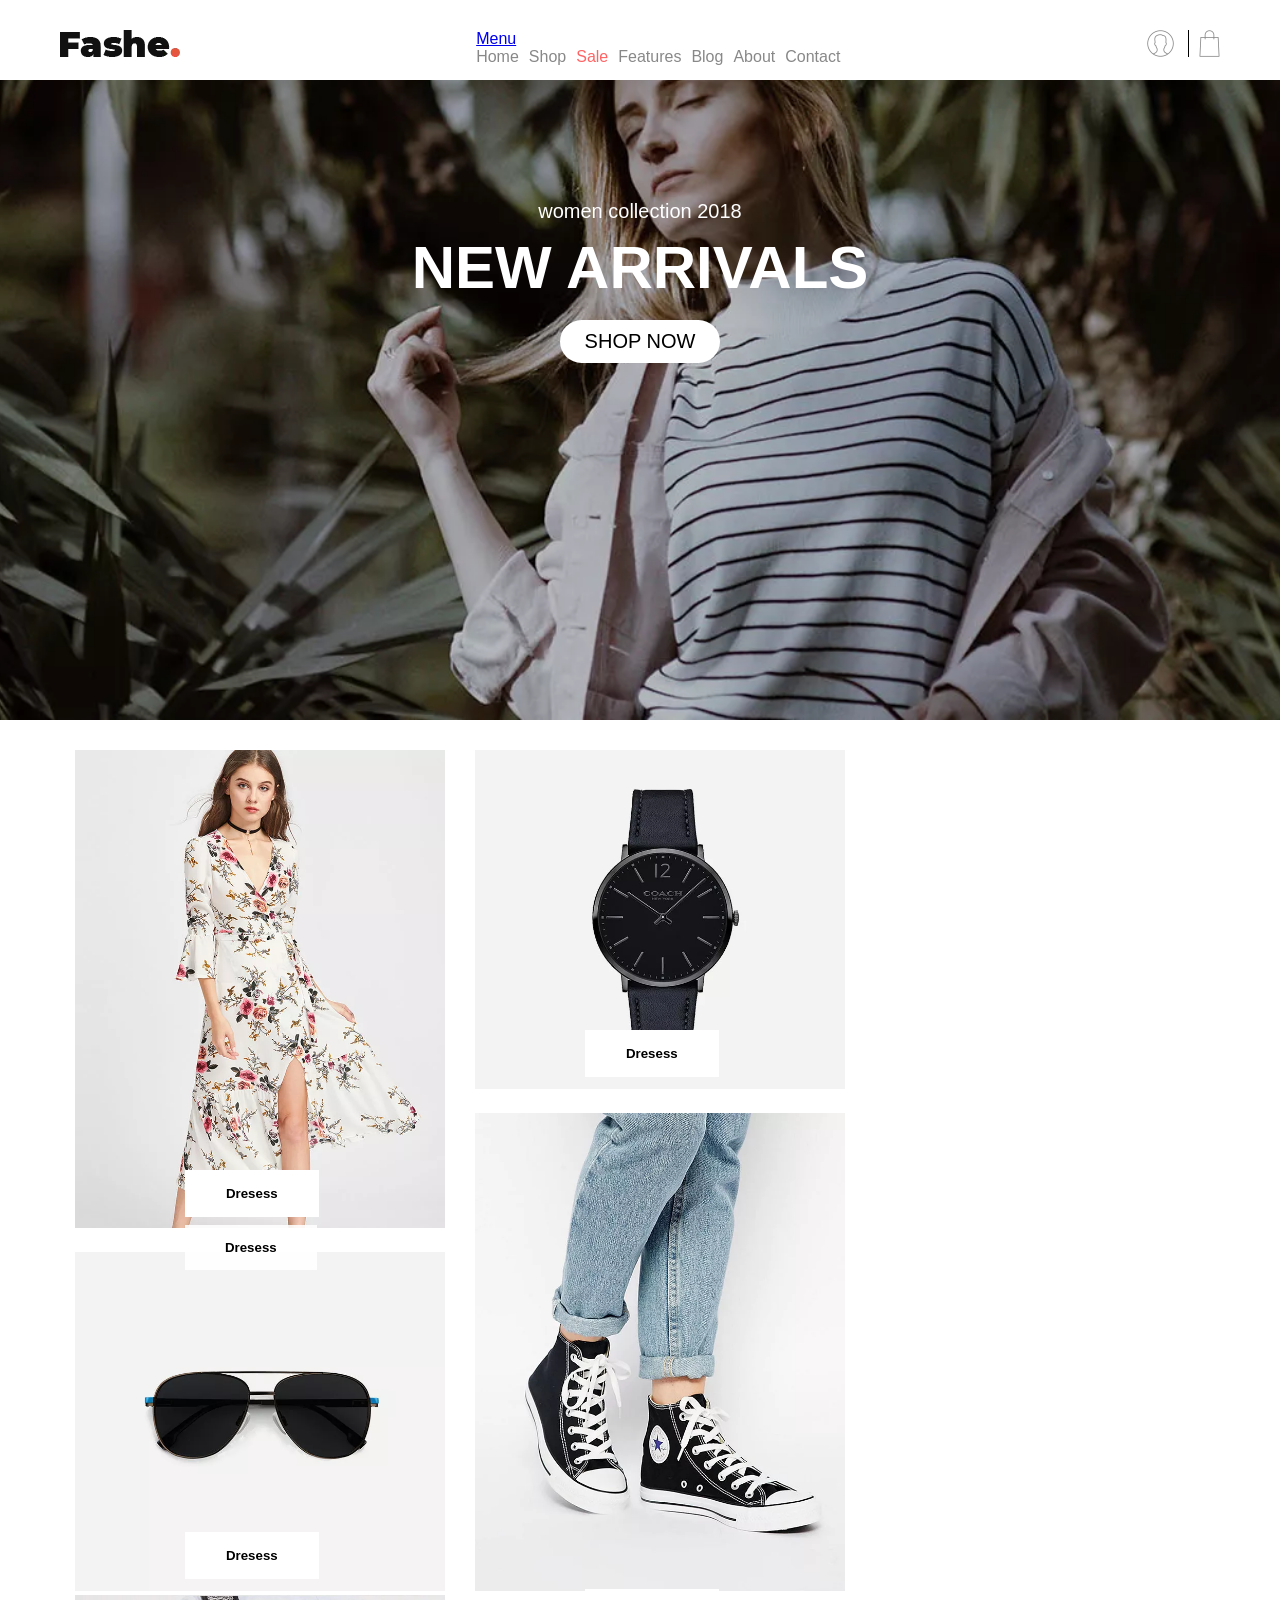
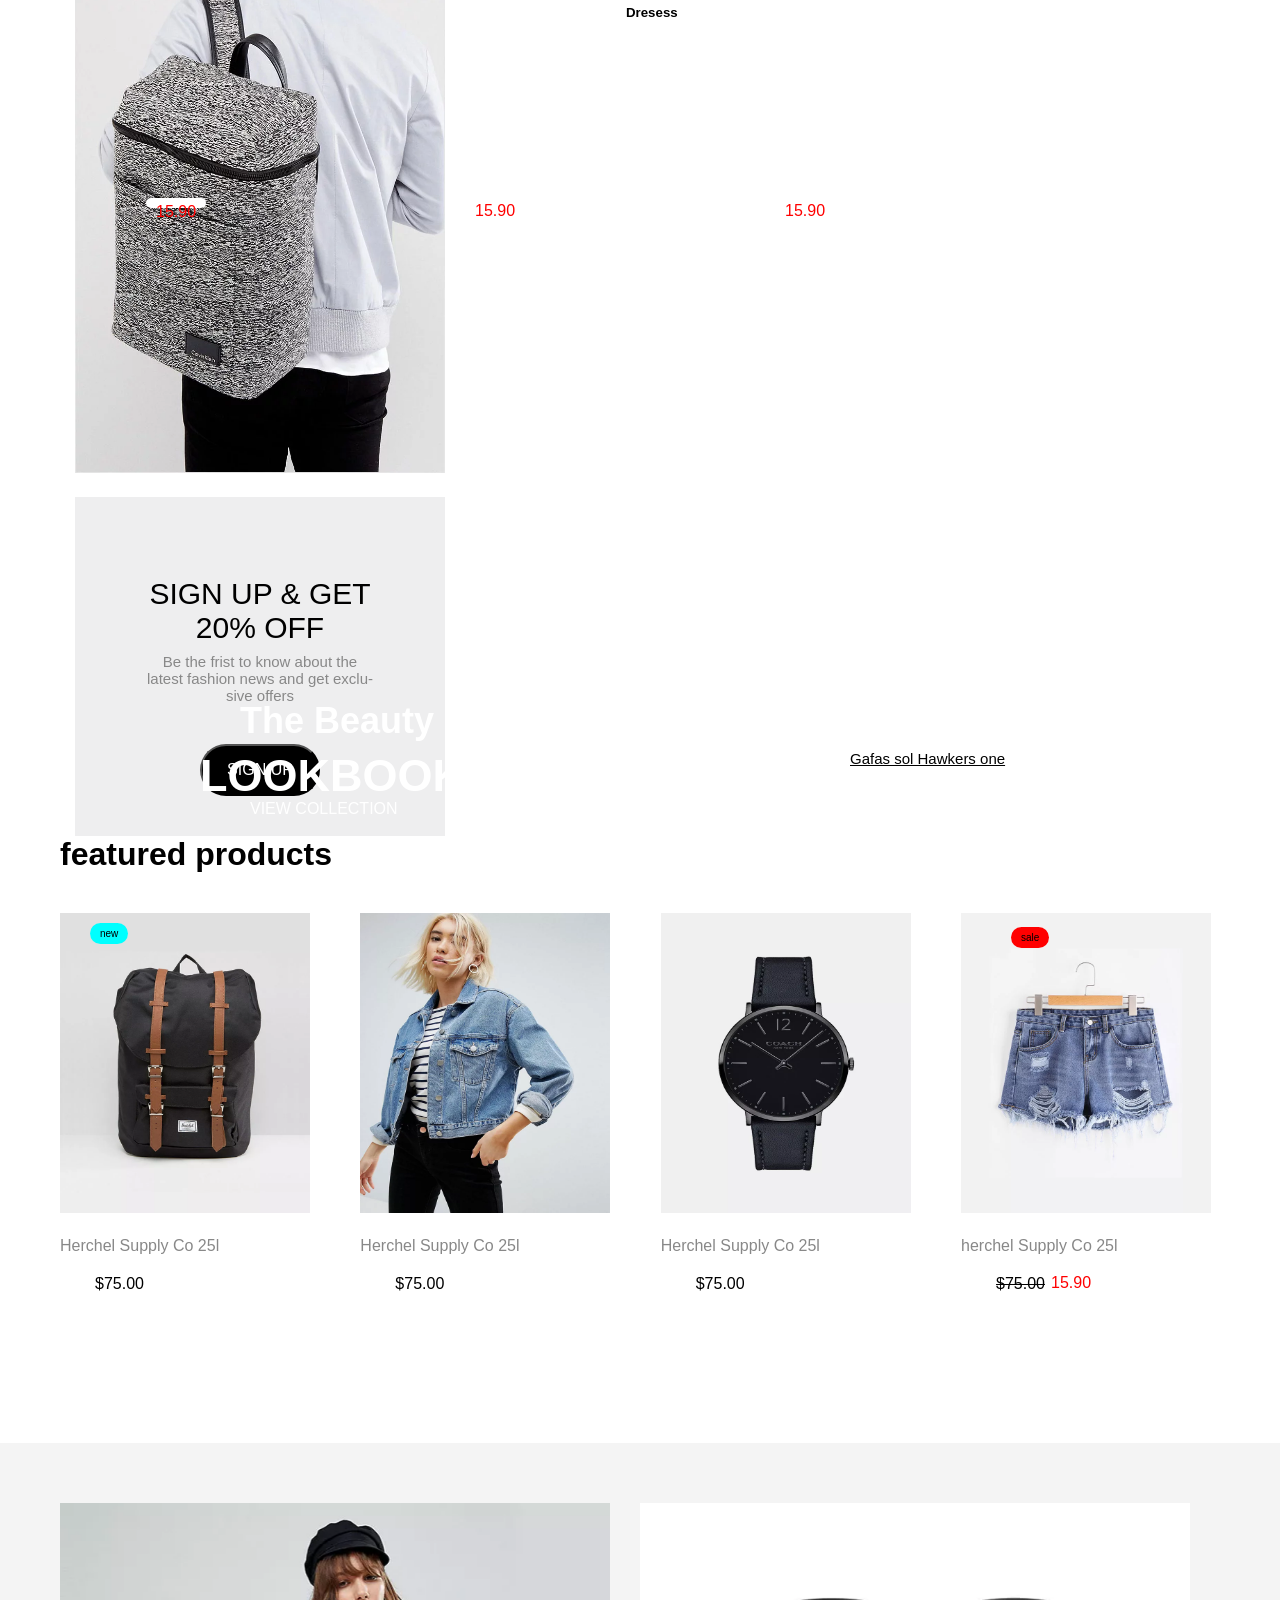
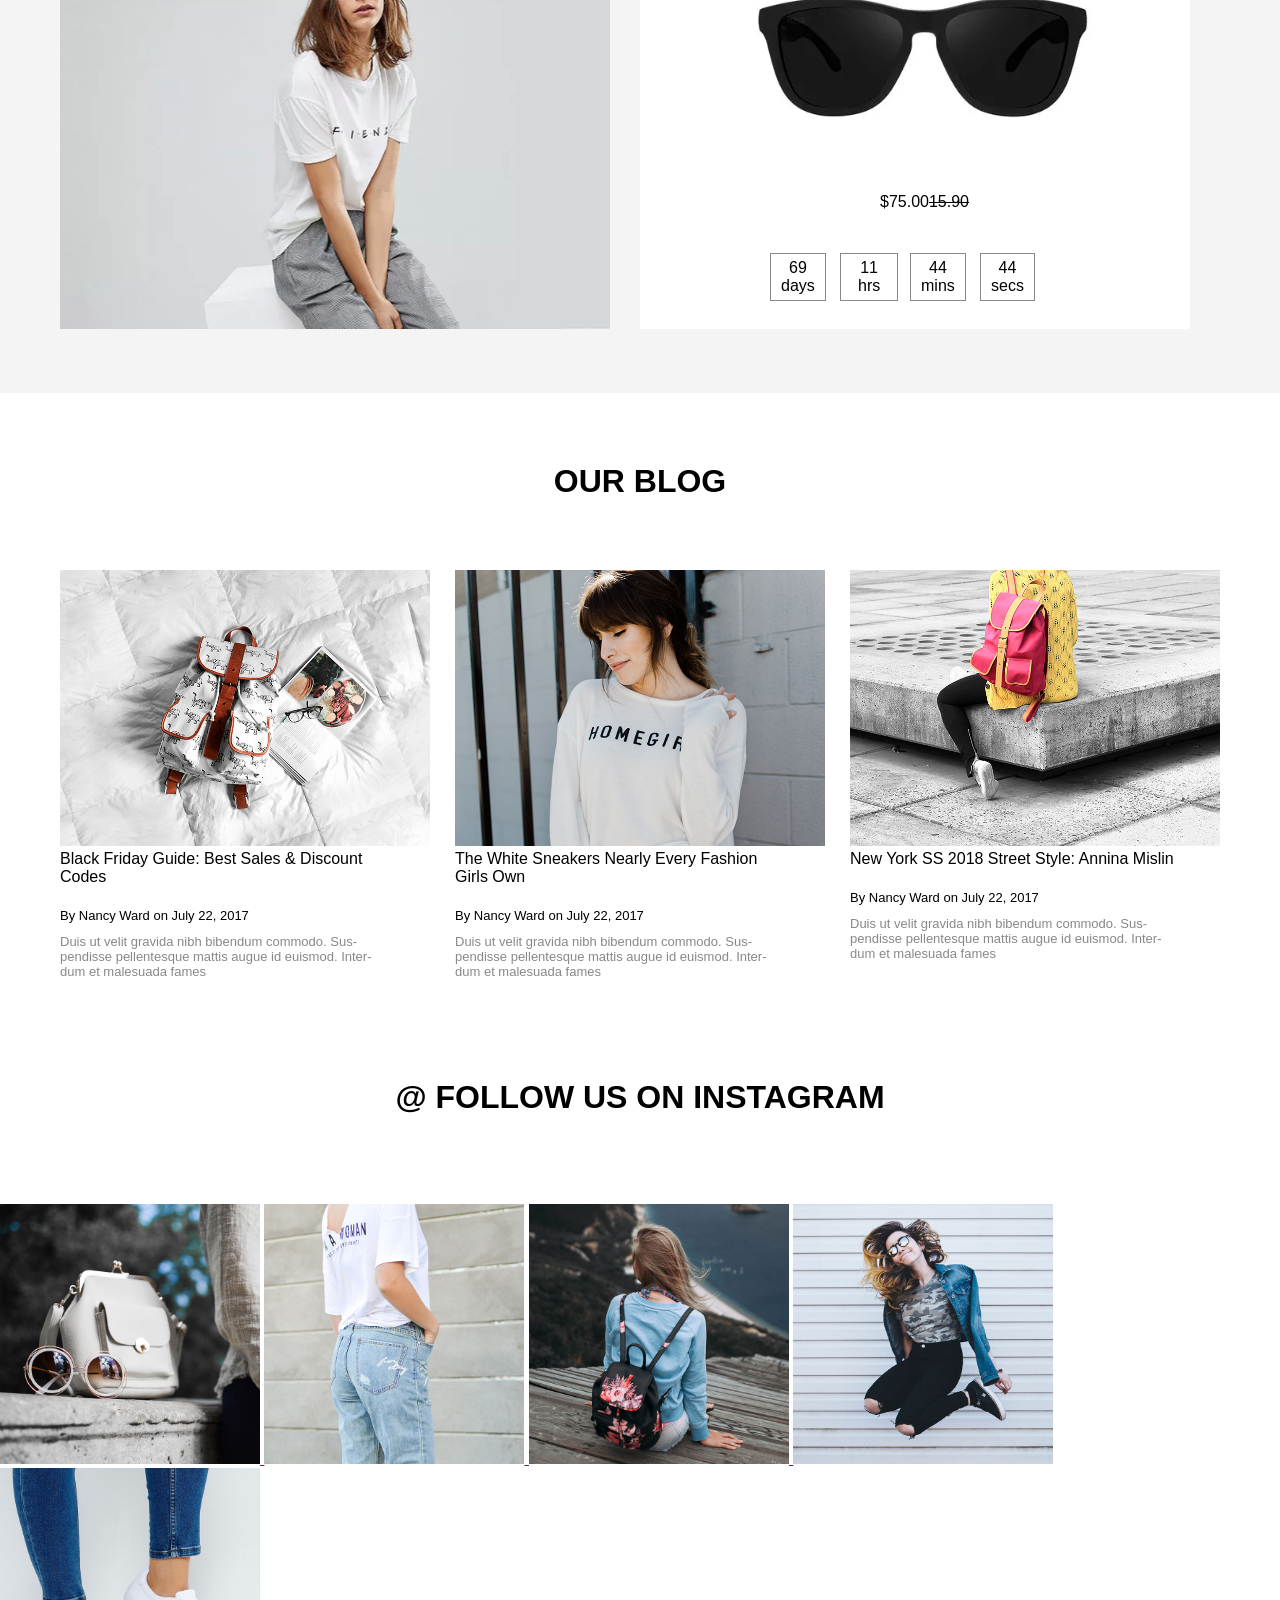
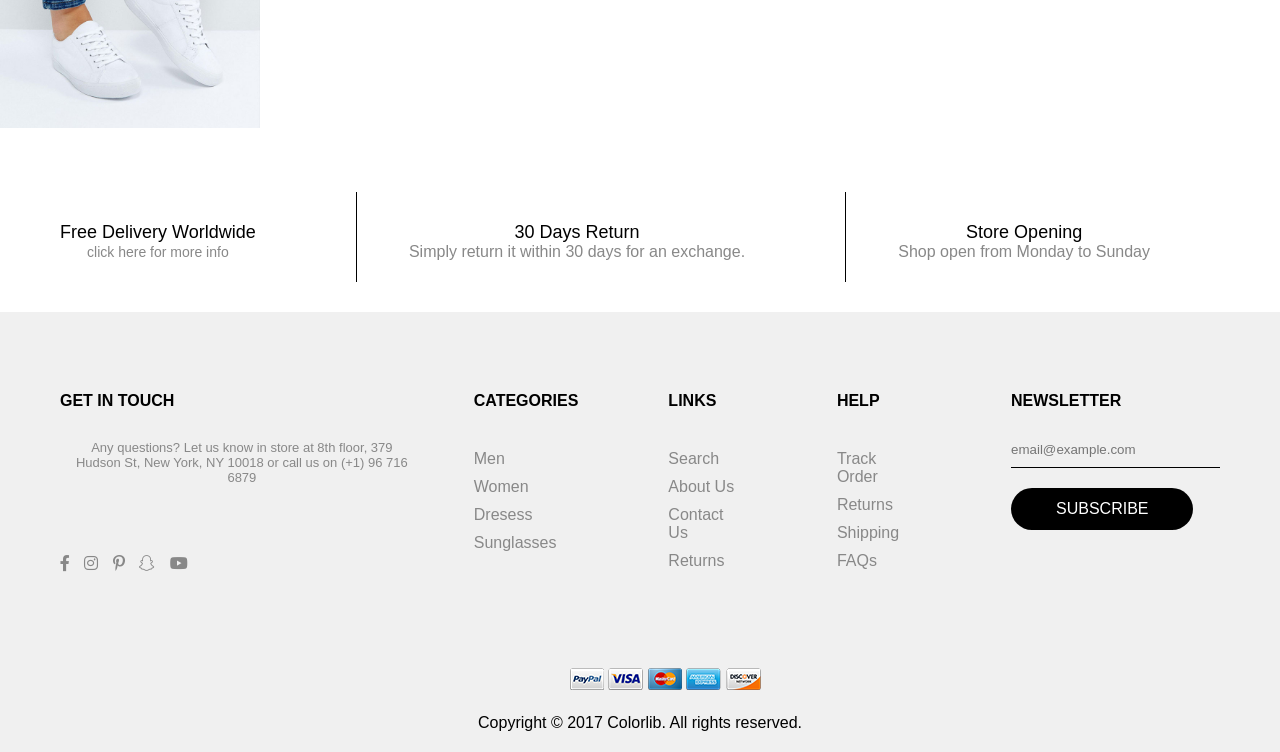
<file: index.html>
<!DOCTYPE html>
<html lang="en">
<head>
    <meta charset="UTF-8">
    <meta name="viewport" content="width=device-width, initial-scale=1.0">
    <link rel="stylesheet" href="css/style.css">
    <link rel="shortcut icon" href="./image/fashe.webp">
    <link rel="stylesheet" href="fontawesome-free-6.1.1-web/css/all.css">
    <title>Fashe</title>
</head>
<body onload="preload()"> 
    <div id="preloader"></div> 
    <div class="back"><a href=""><i class="fa fa-angle-up"></i></a></div>
    <div class="icon">
        <div class="container">
            <div class="element">
                <!-- <div class="med"> -->
                    <div class="lf">
                        <a href=""><i class="fab fa-facebook-f"></i></a>
                        <a href=""><i class="fab fa-instagram"></i></a>
                        <a href=""><i class="fab fa-pinterest-p"></i></a>
                        <a href=""><i class="fab fa-snapchat"></i></a>
                        <a href=""><i class="fab fa-youtube"></i></a>
                    </div>
                    <p>Free shipping for standard order over     $100</p>
                    <span>adeniyioluwanifemi728@gmail.com <button>U... </i></button></span>
                <!-- </div> -->
            </div>
        </div>
    </div>
    <div class="logo">
        <div class="container">
            <div class="element">
                <div class="lo">
                    <img src="./image/fashe.webp" alt="">
                </div>
                <input type="checkbox" id="toggle">
                    <div class="first">
                        <a class="topbar-brand" href="#">Menu</a>
                        <label class="topbar-toggle" for="toggle">
                            <span class="bar"></span>
                            <span class="bar"></span>
                            <span class="bar"></span>
                        </label>
                        <ul class="top">
                            <li><a href="index.html">home</a>
                            <ul class="drop">
                                <li><a href="">homepage v1</a></li>
                                <li><a href="">homepage v2</a></li>
                                <li><a href="">homepage v3</a></li>
                                <li><a href="">homepage v4</a></li>
                            </ul>
                            </li>
                            <li><a href="shop.html">shop</a></li>
                            <span><a href="">sale</a></span>
                            <li><a href="">features</a></li>
                            <li><a href="">blog</a></li>
                            <li><a href="">about</a></li>
                            <li><a href="">contact</a></li>
                        </ul>
                    </div>
                <div class="ri">
                    <img src="./image/image.png" alt="">
                    <span><img src="./image/cart.webp" alt=""></span>
                </div>
            </div>
        </div>
    </div>
   
    <div class="bg">
        <div class="container">
            <div class="text">
                <p>women collection 2018</p>
                <h1>NEW ARRIVALS</h1>
                
                <button>shop now</button>
            </div>
        </div>
        <div class="angle">
           <i class="fa fa-angle-left"></i>
           <i class="fa fa-angle-right"></i>
        </div>    
    </div>
    <div class="pics">
        <div class="container">
            <div class="element">
                <div class="first">
                    <div class="image1">
                        <img src="./image/img 1.webp" alt="">
                        <h5>Dresess</h5>
                    </div>
                    <div class="image4">
                        <img src="./image/glass.webp" alt="">
                        <h5>Dresess</h5>
                    </div>
                </div>
                <div class="second">
                    <div class="image2">
                        <img src="./image/watch.webp" alt="">
                        <h5>Dresess</h5> 
                    </div> 
                    <div class="image5">
                        <img src="./image/shoes.webp" alt="">
                        <h5>Dresess</h5>
                    </div>
                </div>
                <div class="third">
                    <div class="image3">
                        <img src="./image/bag.webp" alt="">
                        <h5>Dresess</h5>
                    </div>
                    <div class="signup">
                        <h3>Sign up & get <br>20% off</h3>
                        <p>Be the frist to know about the <br>latest fashion news and get exclu- <br>sive offers</p>
                        <a href=""><button>Sign up</button></a>
                    </div>
                </div>
            </div>
        </div>
    </div>
    <div class="featured">
        <div class="container">
            <div class="element">
                <div class="text">
                    <h1>featured products</h1>
                    <div class="images">
                        <div class="image1">
                                <img src="./image/im1.webp" alt="">
                                <span class="new">new</span>
                                <a href="">Herchel supply co 25l</a>
                                <p>$75.00 <span class="strike">15.90</span></p>
                        </div>
                        <div class="image2">
                            <img src="./image/im2.webp" alt="">
                                <a href="">herchel supply co 25l</a>
                                <p>$75.00 <span class="strike">15.90</span> </p>
                        </div>
                        <div class="image3">
                            <img src="./image/im3.webp" alt="">
                                <a href="">herchel supply co 25l</a>
                                <p>$75.00 <span class="strike">15.90</span> </p>
                        </div>
                        <div class="image4">
                                 <img src="./image/im4.webp" alt="">
                                <nav class="new">sale</nav>
                                <a href="">herchel supply co 25l</a>
                                <p>$75.00 <span class="strike">15.90</span> </p>
                        </div>
                    </div>
                </div>
            </div>
        </div>
    </div>
    <div class="beauty">
        <div class="container">
            <div class="element">
                <div class="imag">
                    <img src="./image/beauty.webp" alt="">
                    <div class="text">
                        <h2>the beauty</h2>
                        <h1>lookbook</h1>
                        <a href="">view collection</a>
                    </div>
                </div>
                <div class="glsses">
                    <img src="./image/g.webp" alt="">
                    <div class="tex1t">
                      <h5><a href="">Gafas sol Hawkers one</a></h5>
                      <span>$75.00<strike>15.90</strike></span>
                    </div>
                </div>
                <div class="box">
                    <div class="box1">
                        <span>69 <br>days</span>
                    </div>
                     <div class="box2">
                        <span>11 <br>hrs</span>
                    </div>
                     <div class="box3">
                        <span>44 <br>mins</span>
                    </div>
                     <div class="box4">
                        <span>44 <br>secs</span>
                    </div>
                </div>
            </div>
        </div>
    </div>
    <div class="blog">
        <div class="container">
            <h1>our blog</h1>
            <div class="element">
                <div class="blog1">
                    <img src="./image/blog-01.jpg" alt="">
                    <div class="text">
                        <a href="">Black Friday Guide: Best Sales & Discount <br>Codes</a>
                        <span>By Nancy Ward on July 22, 2017</span>
                        <p>Duis ut velit gravida nibh bibendum commodo. Sus- <br>pendisse pellentesque mattis augue id euismod. Inter- <br>dum et malesuada fames</p>
                    </div>
                </div>
                <div class="blog1">
                    <img src="./image/blog-02.jpg" alt="">
                    <div class="text">
                        <a href="">The White Sneakers Nearly Every Fashion <br>Girls Own</a>
                        <span>By Nancy Ward on July 22, 2017</span>
                        <p>Duis ut velit gravida nibh bibendum commodo. Sus- <br>pendisse pellentesque mattis augue id euismod. Inter- <br>dum et malesuada fames</p>
                    </div>
                </div>
                <div class="blog1">
                    <img src="./image/blog-03.jpg" alt="">
                    <div class="text">
                        <a href="">New York SS 2018 Street Style: Annina Mislin</a>
                        <span>By Nancy Ward on July 22, 2017</span>
                        <p>Duis ut velit gravida nibh bibendum commodo. Sus- <br>pendisse pellentesque mattis augue id euismod. Inter- <br>dum et malesuada fames</p>
                    </div>
                </div>
            </div>
        </div>
    </div>
    <div class="follow">
        <!-- <div class="container"> -->
                <h1>@ follow us on instagram</h1>
                 <div class="element">
                    <marquee behavior="" direction=""></marquee>
                    <a href="">
                        <img src="./image/follow1.jpg" alt="">
                        <img src="./image/follow2.jpg" alt="">
                        <img src="./image/follow3.jpg" alt="">
                        <img src="./image/follow4.jpg" alt="">
                        <img src="./image/follow5.jpg" alt="">
                    </a>
                </div>
            </div>
        </div>
    <div class="shipping">
        <div class="container">
            <div class="element">
                <div class="text">
                    <h4>free delivery worldwide</h4>
                    <a href="">click here for more info</a>
                </div>
                <div class="text">
                    <h4>30 days return</h4>
                    <p>Simply return it within 30 days for an exchange.</p>
                </div>
                <div class="tex1t">
                    <h4>store opening</h4>
                    <p>Shop open from Monday to Sunday</p>
                </div>
            </div>
        </div>
    </div>
    <div class="footer">
        <div class="container">
            <div class="element">
                    <div class="left">
                        <h4>get in touch</h4>
                        <p>Any questions? Let us know in store at 8th floor, 379 <br>Hudson St, New York, NY 10018 or call us on (+1) 96 716 6879</p>
                        <a href=""><i class="fab fa-facebook-f"></i></a>
                        <a href=""><i class="fab fa-instagram"></i></a>
                        <a href=""><i class="fab fa-pinterest-p"></i></a>
                        <a href=""><i class="fab fa-snapchat"></i></a>
                        <a href=""><i class="fab fa-youtube"></i></a>
                    </div>
                <div class="middle">
                <div class="cat">
                    <h4>categories</h4>
                    <ul>
                        <a href="">
                            <li>Men</li>
                            <li>women</li>
                            <li>Dresess</li>
                            <li>sunglasses</li>
                        </a>
                    </ul>
                </div>
                <div class="links">
                    <h4>links</h4>
                    <ul>
                        <a href="">
                            <li>search</li>
                            <li>about us</li>
                            <li>contact us</li>
                            <li>returns</li>
                        </a>
                    </ul>
                </div>
                <div class="help">
                    <h4>help</h4>
                    <ul>
                        <a href="">
                            <li>track order</li>
                            <li>returns</li>
                            <li>shipping</li>
                            <li>FAQs</li>
                        </a>
                    </ul>
                </div>
                <form action="" method="post">
                    <h4>newsletter</h4>
                    <div class="inp">
                        <input type="email" placeholder="email@example.com">
                    </div>
                    <button>subscribe</button>
                </form>
            </div>   
        </div>
        <div class="cards">
            <img src="./image/paypal.png" alt="">
            <img src="./image/visa.png" alt="">
            <img src="./image/mastercard.png" alt="">
            <img src="./image/express.png" alt="">
            <img src="./image/discover.png" alt="">
        </div>
                <p>Copyright © 2017 Colorlib. All rights reserved.</p>
    </div>
    </div>
    <script src="js/script.js"></script>
</body>
</html>
</file>
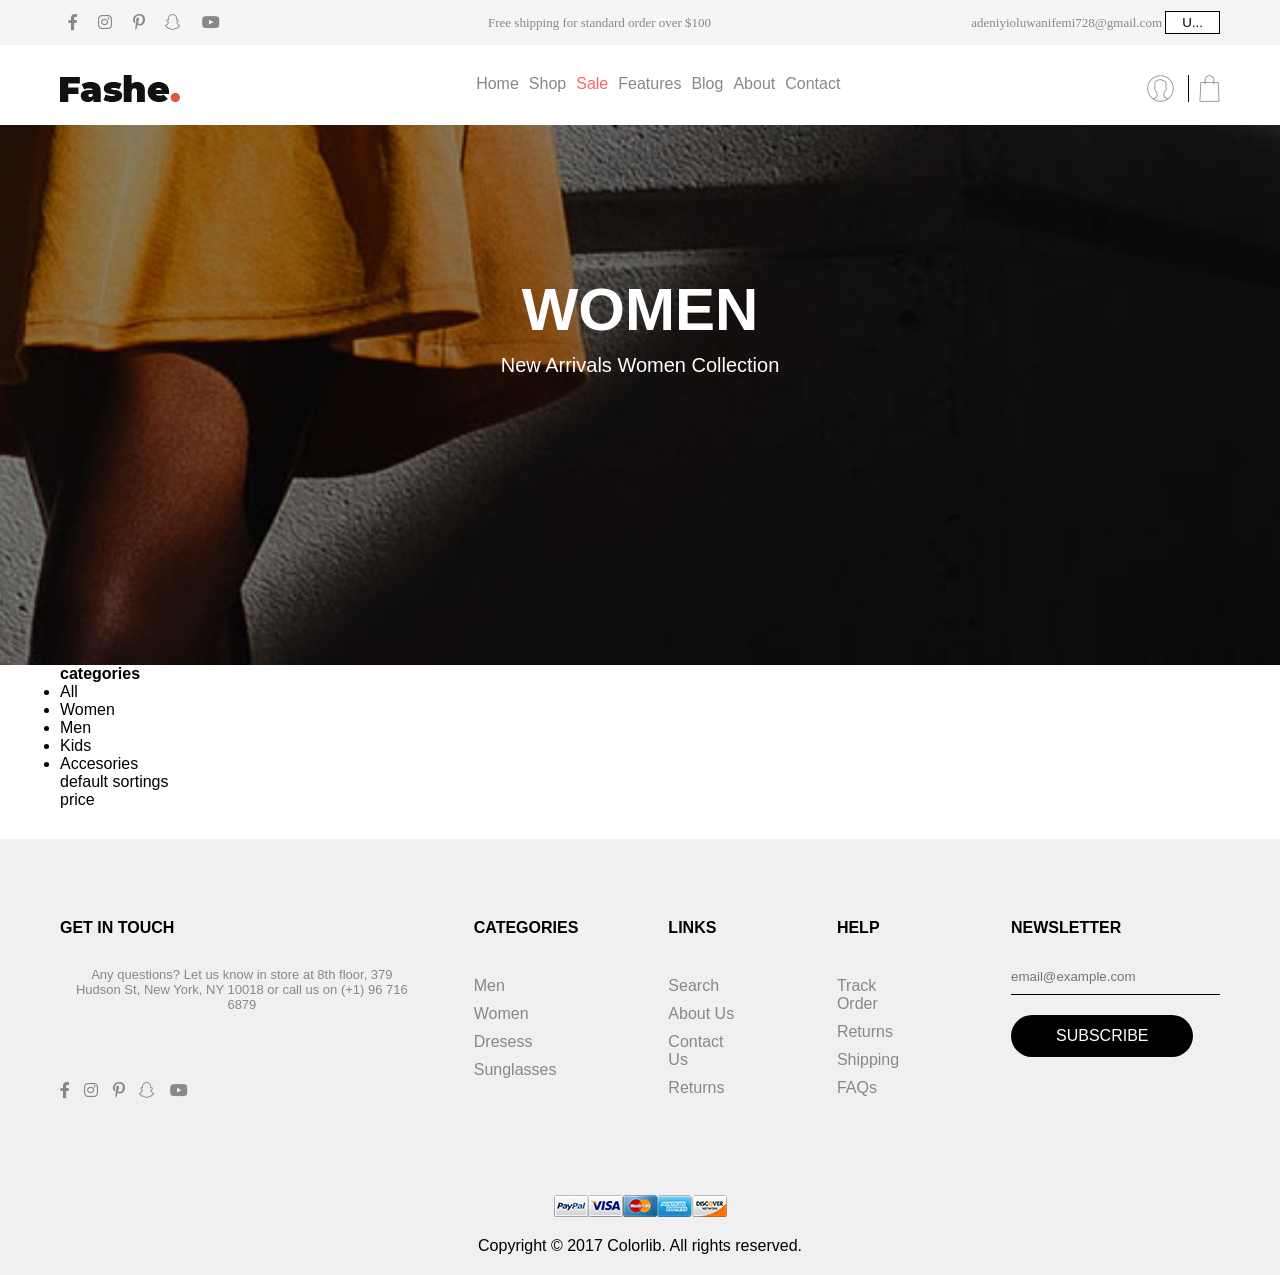
<file: shop.html>
<!DOCTYPE html>
<html lang="en">
<head>
    <meta charset="UTF-8">
    <meta name="viewport" content="width=device-width, initial-scale=1.0">
    <link rel="stylesheet" href="css/style-shop.css">
    <link rel="stylesheet" href="fontawesome-free-6.1.1-web/css/all.css">
    <title>Fashe</title>
</head>
<body>
    <div class="icon">
        <div class="container">
            <div class="element">
                <div class="lf">
                    <a href=""><i class="fab fa-facebook-f"></i></a>
                    <a href=""><i class="fab fa-instagram"></i></a>
                    <a href=""><i class="fab fa-pinterest-p"></i></a>
                    <a href=""><i class="fab fa-snapchat"></i></a>
                    <a href=""><i class="fab fa-youtube"></i></a>
                </div>
                <p>Free shipping for standard order over $100</p>
                <span>adeniyioluwanifemi728@gmail.com <button>U...</button></span>
            </div>
        </div>
    </div>
    <div class="logo">
        <div class="container">
            <div class="element">
                <div class="lo">
                    <img src="./image/fashe.webp" alt="">
                </div>
                <div class="first">
                    <input type="checkbox" id="toggle">
                    <label class="topbar-toggle" for="toggle">
                        <span class="bar"></span>
                        <span class="bar"></span>
                        <span class="bar"></span>
                    </label>
                    <ul class="top">
                        <li><a href="index.html">home</a>
                        <ul class="drop">
                            <li><a href="">homepage v1</a></li>
                            <li><a href="">homepage v2</a></li>
                            <li><a href="">homepage v3</a></li>
                            <li><a href="">homepage v4</a></li>
                        </ul>
                        </li>
                        <li><a href="">shop</a></li>
                        <span><a href="">sale</a></span>
                        <li><a href="">features</a></li>
                        <li><a href="">blog</a></li>
                        <li><a href="">about</a></li>
                        <li><a href="">contact</a></li>
                    </ul>
                </div>
                <div class="ri">
                    <img src="./image/image.png" alt="">
                    <span><img src="./image/cart.webp" alt=""></span>
                </div>
            </div>
        </div>
    </div>
   
    <div class="bg">
        <div class="container">
            <div class="text">
                <h1>WOMEN</h1>
                <p>New Arrivals Women collection</p>
                <!-- <button>shop now</button> -->
            </div>
        </div>   
    </div>
    <div class="cat">
        <div class="container">
            <div class="element">
                <h4>categories</h4>
                <ul>
                    <li>All</li>
                    <li>Women</li>
                    <li>Men</li>
                    <li>Kids</li>
                    <li>Accesories</li>
                </ul>
            </div>
            <div class="par">
                    <p>default sortings</p>
                    <p>price</p>
            </div>
        </div>
    </div>
    <div class="footer">
        <div class="container">
            <div class="element">
                    <div class="left">
                        <h4>get in touch</h4>
                        <p>Any questions? Let us know in store at 8th floor, 379 <br>Hudson St, New York, NY 10018 or call us on (+1) 96 716 6879</p>
                        <a href=""><i class="fab fa-facebook-f"></i></a>
                        <a href=""><i class="fab fa-instagram"></i></a>
                        <a href=""><i class="fab fa-pinterest-p"></i></a>
                        <a href=""><i class="fab fa-snapchat"></i></a>
                        <a href=""><i class="fab fa-youtube"></i></a>
                    </div>
                <div class="middle">
                <div class="cat">
                    <h4>categories</h4>
                    <ul>
                        <a href="">
                            <li>Men</li>
                            <li>women</li>
                            <li>Dresess</li>
                            <li>sunglasses</li>
                        </a>
                    </ul>
                </div>
                <div class="links">
                    <h4>links</h4>
                    <ul>
                        <a href="">
                            <li>search</li>
                            <li>about us</li>
                            <li>contact us</li>
                            <li>returns</li>
                        </a>
                    </ul>
                </div>
                <div class="help">
                    <h4>help</h4>
                    <ul>
                        <a href="">
                            <li>track order</li>
                            <li>returns</li>
                            <li>shipping</li>
                            <li>FAQs</li>
                        </a>
                    </ul>
                </div>
                <form action="" method="post">
                    <h4>newsletter</h4>
                    <div class="inp">
                        <input type="email" placeholder="email@example.com">
                    </div>
                    <button>subscribe</button>
                </form>
            </div>   
        </div>
        <div class="cards">
                    <img src="./image/paypal.png" alt="">
                    <img src="./image/visa.png" alt="">
                    <img src="./image/mastercard.png" alt="">
                    <img src="./image/express.png" alt="">
                    <img src="./image/discover.png" alt="">
                </div>
                <p>Copyright © 2017 Colorlib. All rights reserved.</p>
    </div>
    </div>
</body>
</html>
</file>
<file: css/style.css>
*{
        margin: 0;
        padding: 0;
        font-family: sans-serif;
    }
    .container{
        margin: 0px 60px;
    }
    .back{
        position: fixed;
        background-color: aqua;
        color: #fff;
        z-index: 104;
        padding: 10px;
        border-radius: 50%;
        bottom: 50px;
        right: 30px;
        display: none;
    }
    .back a{
        color: #fff;
    }
    #preload{
        top: 0;
        bottom: 0;
        right: 0;
        left: 0;
        position: fixed;
        background-color: #888;
        z-index: 4;
    }
    #preload::before{
        content: "";
        position: absolute;
        top: calc(50% - 30%);
        left: calc(50% - 30%);
        border: 6px solid blueviolet;
        border-top-color: #fff;
        border-radius: 50%;
        width: 60px;
        height: 60px;
        animation: animate-preloader 1s linear infinite;
    }
    @keyframes animate-preloader{
        0%{
            transform:rotate(90deg);
        }

        100%{
            transform: rotate(360deg);
        }
    }
    .icon{
        background-color: #f5f5f5;
        color: #888;
        position: fixed;
        width: 100%;
        padding: 10px 0px;
    }
    .icon .element{
        justify-content: space-between;
        display: flex;
        align-items: center;
        height: 25px;
    }
    .icon .element a{
        padding: 0px 8px;
        color: #888;
    }
    .icon .element p{
        font-family: "montserrat-regular";
        font-size: 13px;
    }
    .icon .element span{
        font-family: "montserrat-regular";
        font-size: 13px;
    }
    .icon .element button{
        background-color: white;
        border: 1px solid #000;
        padding: 3px 16px;
    }
    .logo{
        background-color: white;
        width: 100%;
        height: 80px;
        z-index: 3;
        position: fixed;
    }
    .logo .element{
        display: flex;
        justify-content: space-between;
        padding-top: 30px;
    }
    .logo .element ul a{
        text-decoration: none;
        color: #888;
    }
    .logo .element ul li{
        list-style: none;
        text-transform: capitalize;
    }
    .logo .element ul li a:hover{
        border-bottom: 1px solid #000;
    }
    .logo .element ul span a:hover{
        border-bottom: 1px solid black;
    }
    .logo .element span a{
        color: rgba(255, 0, 0, 0.61);
        text-transform: capitalize;
    }
    .logo .element ul{
        display: flex;
        gap: 10px;
    }
    .logo .element .first ul li .drop a:hover{
        color: red;
        display: block;
    }
    .logo .element .first ul .drop { 
        display: none;
        background-color: black;
        color: white;
        position: absolute;
        padding: 10px;
        min-width: 10%;
    }
    .logo .element .first ul li .drop li{
        margin-bottom: 10px;
    }
    .logo .element ul li .drop li a{
        color: white;
    }
    .logo .element ul li .drop{
        display: block;
        color: red;
    }
    .logo .element .first ul li:hover .drop{
        text-decoration: underline;
        color: black;
        display: block;
    }
    .logo .element .ri img{
        margin-left: 10px;
    }
    .logo .element .ri span img{
        border-left: 1px solid black;
        padding-left: 10px;
    }
    .bg{
        width: 100%;
        height: 80vh;
        background: url(../image/background\ image);
        text-align: center;
        background-size: cover;
        background-position: center;
    }
    .bg .angle {
        justify-content: space-between;
        margin: 0px 50px;
        width: 90%;
        /* display: none; */
        display: flex;
        margin-top: -100px;
        position: absolute;
    }
    .bg .angle i{
        padding: 10px;
        border: 1px solid black;
        display: none;
        border-radius: 150%;
        transition: .2s ease;
        color:white;
        background-color: #000;
    }
    .bg .angle i:hover{
        background-color: rgba(255, 0, 0, 0.411);
        color: white;
    }
    .bg:hover .angle i{
        display: block;
    }
    .bg .text{
        color: white;
        padding-top: 200px;
        font-size: 40px;
        transition: .4s ease-in-out;
    }
    .bg .text h1{
        font-size: 60px;
        padding-bottom: 10px;
    }
    .bg .text p{
        font-size: 20px;
        padding-bottom: 10px;
    }
    .bg .text button{
        font-size: 20px;
        background-color: white;
        text-transform: uppercase;
        border: none;
        border-radius: 90px;
        padding: 10px 25px;
        font-weight: lighter;
        transition: .5s ease;
    }
    .bg .text button:hover{
        background-color: red;
        color: white;
    }
    .pics .element .signup {
        background-color: #21252913;
        height: 339px;
        width: 370px;
        text-align: center;
    }
    .pics .element .signup h3{
        font-size: 30px;
        font-weight: 500;
        text-transform: uppercase;
        padding-top: 80px;
        padding-bottom: 8px;
    }
    .pics .element .signup p{
        color: #888;
        font-size: 15px;
        padding-bottom: 40px;
    }
    .pics .element .signup button{
        background-color: black;
        color: white;   
        font-size: 16px;
        text-transform: uppercase;
        border-radius: 90px;
        padding: 15px 25px;
    }
    .pics .element {
        display: flex;
        margin-top: 30px;
        flex-wrap: wrap;
    }
    .pics .element .first, .second, .third {
        padding: 0px 15px;
    }
    .pics .element .first .image1 img{
        width: 370px;
        height: 478px;
        transition: .3s ease-in-out;
    }
    .pics .element .first .image1 img:hover{
        transform: scale(1.05);
    }
    .pics .element .first .image1 h5:hover{
        background-color: red;
        border: none;
    }
    .pics .element .first .image1{
        position: relative;
        overflow: hidden;
    }
    .pics .element .first .image1 h5{  
        top: 420px;
        position: absolute;
        border: 1px solid white;
        padding: 15px 40px;
        margin-left: 110px;
        transition: .4s ease-in-out;
        background-color: white;
    }

    .pics .element .first .image4{
        position: relative;
        margin-top: 20px;
        overflow: hidden;
    }

    .pics .element .first .image4 h5{
        position: absolute;
        top: 280px;
        padding: 15px 40px;
        border: 1px solid white;
        background-color: white;
        transition: .4s ease-in-out;
        margin-left: 110px;
    }
    .pics .element .first .image4 h5:hover{
        background-color: red;
        border: none;
    }
    .pics .element .first .image4 img{
        width: 370px;
        height: 339px;
        transition: ease-in-out;
    }
    .pics .element .first .image4 img:hover{
        transform: scale(1.05);
    }
    .pics .element .second .image2 img{
        width: 370px;
        height: 339px;
        transition: .3s ease-in-out;
    }
 
    .pics .element .second .image2{
        position: relative;
        margin-bottom: 20px;
        overflow: hidden;
    }
    .pics .element .second .image2 img:hover{
        transform: scale(1.05);
    }
    .pics .element .second .image2 h5{
        position: absolute;
        top: 280px;
        padding: 15px 40px;
        border: 1px solid white;
        background-color: white;
        margin-left: 110px;
        transition: .4s;
    }
    .pics .element .second .image2 h5:hover{
        background-color: red;
        border: none;
    }
    .pics .element .second .image5 img{
        width: 370px;
        height: 478px;
        position: relative;
        transition: .3s ease-in-out;
    }
    .pics .element .second .image5 {
       overflow: hidden;
    }
    .pics .element .second .image5 img:hover{
        transform: scale(1.05);
    }
    .pics .element .second .image5 h5{
        position: absolute;
        bottom: -736px;
        padding: 15px 40px;
        border: 1px solid white;
        background-color: white;
        margin-left: 110px;
        transition: .4s ease-in-out;
    }
    .pics .element .second .image5 h5:hover{
        background-color: red;
        border: none;
    }

    .pics .element .third .image3 img{
        width: 370px;
        height: 478px;
        transition: .3s ease-in-out;
         position: relative;
    }
    .pics .element .third .image3{
       overflow: hidden;
    }
    .pics .element .third .image3 img:hover{
        transform: scale(1.05);
    }
    .pics .element .third .image3 h5{
        position: absolute;
        bottom: -370px;
        border: none;
        background-color: rgba(255, 255, 255, 0.884);
        padding: 15px 40px;
        margin-left: 110px;
        transition: .4s ease-in-out;
    }
    .pics .element .third .image3 h5:hover{
        background-color: rgba(255, 0, 0, 0.815);
        border: none;
    }
    .pics .element .signup{
        height: 339px;
        width: 370px;
        margin-top: 20px;
    }
    .pics .element .signup button:hover{
        background-color: red;
        color: white;
        border: none;
    }
    .featured .element .text a{
        margin-left: -20px;
    }
    .featured .elemecnt .text{
        font-weight: bold;
        text-transform: uppercase;
        text-align: center;
        padding-top: 90px;  
    }
    .featured .element .images img{
        width: 250px;
        height: 300px;
        margin-bottom: 20px;
    }
    .featured .element .images a{
        text-transform: capitalize;
        padding-left: 20px;
        text-decoration: none;
        font-weight: lighter;
        color: #888;
        transition: .3s ease-in-out;
        padding-right: 100px;
    }
    .featured .element .images a:hover{
        color: red;
    }
    .featured .element .images p{
        text-align: left;
        padding-left: 35px;
        padding-top: 20px;
    }
    .featured .element .images{
        margin-top: 40px;
        display: flex;
        gap: 40px;
    }
    .featured .element .image1 span{
        position: absolute;
        left: 90px;
        font-size: 10px;
        padding: 5px 10px;
        border-radius: 90px;
        margin-top: 10px;
        background-color: aqua;
    }
    .featured .element .images .image3 .strike {
        position: absolute;
        bottom: 10px;
        color: red;
        top: 1802px;
        background-color: #fff;
        left: 785px;
        font-size: 16px;
        font-weight: lighter;

    }
    .featured .element .images .image2 .strike {
        position: absolute;
        bottom: 10px;
        color: red;
        top: 1802px;
        background-color: #fff;
        left: 475px;
        font-size: 16px;
        font-weight: lighter;
    }
    .featured .element .images .image1 .strike {
        position: absolute;
        bottom: 10px;
        color: red;
        top: 1788px;
        background-color: #fff;
        left: 146px;
        font-size: 16px;
        font-weight: lighter;
    }

    .featured .element .images .image4 .strike {
        position: absolute;
        bottom: 10px;
        color: red;
        top: 361px;
        left: 90px;
        font-weight: lighter;
    }
    .featured .element .images .image4 p{
        text-decoration: line-through;
    }
    .featured .element .images .image4 {
        position: relative;
    }
    .featured .element .images .image4 nav{
        position: absolute;
        left: 50px;
        font-size: 10px;
        padding: 5px 10px;
        border-radius: 90px;
        margin-top: -310px;
        background-color: red;
    }
    .beauty{
        background-color: #88888818;
        padding-top: 60px;
        padding-bottom: 60px;
        margin-top: 150px;
    }
    .beauty .element{
        display: flex;
        gap: 30px;
    }
    .beauty .element .imag{
        overflow: hidden;
    }
    .beauty .element .imag img{
        width: 570px;
        height: 426px;
        position: relative;
        transition: .3s ease-in-out;
    }
    .beauty .element .imag img:hover{
        transform: scale(1.05);
    }
    .beauty .element .text {
        transition: .4s ease-in;
    }
    .beauty .element .text h2{
        top: 2300px;
        position: absolute;
        left: 240px;
        color: white;
        text-transform: capitalize;
        font-size: 36px;
    }
    .beauty .element .text h1{
        font-size: 45px;
        text-transform: uppercase;
        color: white;
        position: absolute;
        top: 2350px;
        left: 200px;
    }
    .beauty .element .text a{
        color: white;
        text-transform: uppercase;
        position: absolute;
        font-size: 16px;
        text-decoration: none;
        top: 2400px;
        left: 250px;

    }
    .beauty .element .text a:hover{
     text-decoration: underline;   
    }
    .beauty .element .glsses img{
        width: 570px;
        position: relative;
        transition: .3s ease-in;
        height: 426px;
    }
    .beauty .element .glsses {
        overflow: hidden;
    }
    .beauty .element .glsses img:hover{
        transform: scale(1.05);
    }
    .beauty .element .glsses .tex1t h5 a{
        position: absolute;
        color: black;
        font-weight: lighter;
        font-size: 15px;
        margin-left: 210px;
        top: 2350px;
    }
    .beauty .element .glsses .tex1t span{
        position: absolute;
        margin-top: -140px;
        padding-left: 240px;
    }
    .beauty .box{
        display: flex;
        /* margin-top: 30px; */
        font-weight: lighter;
    }
    .beauty .element .box .box1 span{
        position: absolute;
        margin-left: -450px;
        padding: 5px 10px;
        margin-top: 350px;
        text-align: center;
        border: 1px solid #888;
    }
    .beauty .element .box .box2 span{
        position: absolute;
        margin-left: -380px;
        padding: 5px 17px;
        margin-top: 350px;
        text-align: center;
        border: 1px solid #888;
    }
     .beauty .element .box .box3 span{
        position: absolute;
        margin-left: -310px;
        padding: 5px 10px;
        margin-top: 350px;
        text-align: center;
        border: 1px solid #888;
    }
     .beauty .element .box .box4 span{
        position: absolute;
        margin-left: -240px;
        padding: 5px 10px;
        margin-top: 350px;
        text-align: center;
        border: 1px solid #888;
    }
    .blog .element{
        display: flex;
        justify-content: space-between;
    }
    .blog h1{
        text-transform: uppercase;
        text-align: center;
        padding: 70px 0px;
    }
    .blog .blog1 {
        overflow: hidden;
    }
    .blog .blog1 img{
        height: 276px;
        transition: .4s ease-in;
        position: relative;
        width: 370px;
    }
    .blog .blog1 img:hover{
        transform: scale(1.019);
    }
   .blog .blog1 .text a{
    display: block;
    font-size: 16px;
    text-decoration: none;
    color: #000;
    margin-bottom: 20px;
   }
   .blog .blog1 .text span{
    font-size: 13px;
   }
   .blog .blog1 .text p{
    font-size: 13px;
    color: #888;
    margin-top: 10px;
   }
.follow h1{
    text-transform: uppercase;
    text-align: center;
    margin-top: 100px;
    margin-bottom: 70px;
}
.follow .element {
    display: inline-table;
    margin-bottom: 60px;
}
.follow .element img {
    height: 260px;
    width: 260px;
}
.shipping .element {
    display: flex;
    align-self: center;
    justify-content: space-between;
}
.shipping .element .text{
    text-align: center;
    padding-top: 30px;
    padding-right: 100px;
    height: 60px;
    /* align-items: center; */
    border-right: 1px solid black;
}
.shipping .element .tex1t{
    padding-right: 70px; 
    text-align: center;
    padding-top: 30px;
}
.shipping .element h4{
    font-weight: 540;
    text-transform: capitalize;
    font-size: 18px;
}
.shipping .element a{
    text-decoration: none;
    color: #888;
    transition: .3s ease-in;
    font-size: 14px;
    align-self: center;
}
.shipping .element p{
    color: #888;
}
.shipping .element a:hover{
    color: red;
}
.footer {
    background-color: #f0f0f0;
    margin-top: 30px;
}
.footer .element{
    /* background-color: #f0f0f0; */
    gap: 50px;
    display: flex;
}
.footer .element h4{
    text-transform: uppercase;
    margin-bottom: 30px;
    padding-top: 80px;
}
.footer .element p{
    font-size: 13px;
    color: #888;
    margin-bottom: 50px;
}
.footer .element a{
    padding-right: 10px;
    color: #888;
}
.footer .element .middle{
    display: flex;
    gap: 90px;
}
.footer .element .middle a{
    list-style: none;
    text-decoration: none;
    text-transform: capitalize;
}
.footer .element .middle a li{
    padding-top: 10px;
    transition: .3s ease-in;
    font-size: 16px;
}
.footer .element .middle a li:hover{
    color: red;
}
.footer .element form input{
    border: none;
    border-bottom: 1px solid black;
    padding-right: 40px;
    outline: none;
    padding-bottom: 10px;
    background-color: #f0f0f0;
    margin-bottom: 20px;
}
.footer .element button{
    background-color: black;
    color: white;
    padding: 12px 45px;
    transition: .4s ease-in;
    border: none;
    font-size: 16px;
    text-transform: uppercase;
    border-radius: 25px;
}
.footer .element button:hover{
    background-color: red;
    color: white;
}
.footer .cards {
    margin-left: 510px;
    margin-bottom: 20px;
    margin-top: 80px;
}
.footer p{
    text-align: center;
    padding-bottom: 20px;
}
/* .med{
    display: none;
} */












/* hamburger toggle - hidden on desktop */
input[type="checkbox"]{
    display: none;
}
.logo .element .first .topbar-toggle{
    display: none;
}

/* tablet view */
@media screen and (max-width: 1000px) {
    .logo .element .first .top{
        display: block;
        position: absolute;
        background: #248863;
        width: 100%;
        top: 170px;
        margin-left: 0;
        left: 0;
        padding: 20px 15px;
        transform: translateY(-160%);
        z-index: -1;
        transition: .6s;
    }
    .logo .element .first .top a{
        color: #fff;
    }
    .logo{
        height: 170px;
        /* border: 2px solid red; */
        box-shadow: 0 0 15px rgba(0, 0, 0, 0.3);
    }
    .logo .element .ri{
        display: none;
    }
    .logo .element .first .drop{
        margin-left: 50px;
    }
    .logo .element .first .top li{
        font-size: 15px;
        margin-bottom: 8px;
    }
    .bg{
        background-size: cover;
        background-repeat: no-repeat;
    }
    .bg p{
        font-size: 16px;
    }
    .bg .text h1{
        font-size: 40px;
    }
    .bg .angle i{
        margin-right: 20px;
    }
    .third .image3 h5{
        top: 2750px;
    }
    .second .image5 h5{
        top: 2254px;
    }
    .second .image2{
        margin-top: 20px;
    }
    .third .image3{
        margin-top: 20px;
        position: relative;
    }
    .third .image3 h5{
        /* margin-bottom: 150px; */
        position: absolute;
        z-index: 3;
        top: 400px;
        margin-bottom: 90px;
    }

    .pics .element .signup a button{
        padding: 15px 45px;
        transition: .5s ease-in;
    }
    .featured .element h1{
        font-size: 30px;
    }
    .beauty .element {
        display: flex;
        flex-direction: column;
    }
    .beauty .element .imag{
        width: 450px;
        margin-left: -50px;
        /* position: relative; */
    }
    .beauty .element .imag img{
        position: relative;
    }
    .beauty .element .imag .text h2{
        font-size: 20px;
        display: flex;
        padding-left: 30px;
        text-align: center;
    }
    .beauty .element .imag .text a{
        font-size: 20px;
    }

    .beauty .element .imag .text{
        top: 1900px;
        border: 2px solid red;
        margin-left: -80px;
        align-items: center;
        text-align: center;
        position: absolute;
    }
    .beauty .element .glsses{
        width: 450px;
        /* z-index: -1; */
        margin-left: -50px;
        position: relative;
    }
    .beauty .element .glsses img{
        margin-left: -40px;
        position: relative;
    }
    .beauty .element .glsses .tex1t h5{
        text-align: center;
        margin-left: 30px;
        position: relative;
    }
    .beauty .element .glsses .tex1t {
        border: 2px solid red;
        position: absolute;
        top: 300px; 
        margin-left: 30px;
        color: #000;
    }
    .featured .element .text h1{
        text-transform: capitalize;
        font-size: 30px;
        text-align: center;
        margin: 70px 0px;
    }
    .featured .element .image1 img{
        width: 440px;
        height: 500px;
        margin-left: -30px;
    }
    .featured .element .image1 .new{
        margin-top: -490px;
    }
    .featured .element .image1 a{
        margin-left: -50px;
        text-transform: capitalize;
    }
    .featured .element .image1 p{
        margin-left: -5px;
        margin-top: -1940px;
        position: absolute;
        z-index: 3;
    }
    .featured .element .image2 {
        display: none;
    }
    .featured .element .image3{
        display: none;
    }
    .featured .element .image4{
        display: none;
    }
    .blog .element{
        display: flex;
        flex-direction: column;
    }
    .blog .element .blog1 img{
        width: 100%;
    }
    .follow h1{
        font-size: 32px;
    }
    .follow .element img{
        width: 100%;
        height: 100%;
    }
    .shipping .element{
        display: block;
        border-right: none;
    }
    .shipping .element .text{
        display: block;
        border-bottom: 1px solid black;
    }
    .footer .element{
        /* font-size: 16px; */
        display: block;
    }
    .footer .element .middle{
        display: block;
    }
    form{
        width: 100%;
    }
    .footer .cards{
        display: flex;
        margin-top: 80px;
        margin-left: -30px;
    }

    /* hamburger toggle */
    input[type="checkbox"]{
        display: none;
    }
    .logo .element .first .topbar-toggle{
        display: grid;
        width: 40px;
        gap: 6px;
        margin: 18px 0 0 0;
        cursor: pointer;
        z-index: 5;
    }
    .logo .element .first .topbar-toggle .bar{
        display: block;
        width: 100%;
        height: 5px;
        background: #248863;
        border-radius: 10%;
        transition: .4s;
    }
    /* open the menu when the checkbox is checked */
    input[type="checkbox"]:checked ~ .first .topbar-toggle .bar:nth-child(1){
        transform: translateY(11px) rotate(45deg);
    }
    input[type="checkbox"]:checked ~ .first .topbar-toggle .bar:nth-child(2){
        opacity: 0;
    }
    input[type="checkbox"]:checked ~ .first .topbar-toggle .bar:nth-child(3){
        transform: rotate(-45deg);
    }
    input[type="checkbox"]:checked ~ .first .top{
        transform: translateY(0);
        z-index: 4;
    }
}


/* ---------- mobile view ---------- */
@media screen and (max-width: 600px) {
    .container{
        margin: 0px 15px;
    }
    .icon .element p,
    .icon .element span{
        font-size: 10px;
    }
    .icon .element button{
        padding: 2px 8px;
    }
    .logo .element{
        padding-top: 20px;
        align-items: center;
    }
    .logo .element .first ul{
        gap: 6px;
        font-size: 12px;
        flex-wrap: wrap;
    }
    .logo .element .first .drop{
        margin-left: 10px;
    }
    .bg .text h1{
        font-size: 28px;
    }
    .bg .text p{
        font-size: 14px;
    }
    .bg .angle i{
        margin-right: 10px;
    }
    .featured .element h1{
        font-size: 24px;
    }
    .beauty .element .imag,
    .beauty .element .glsses{
        width: 100%;
        margin-left: 0;
    }
    .beauty .element .imag img,
    .beauty .element .glsses img{
        width: 100%;
        height: auto;
    }
    .blog .element,
    .blog .element .blog1{
        flex-direction: column;
        width: 100%;
    }
    .follow .element{
        gap: 5px;
    }
    .follow .element .images img{
        width: 100%;
        height: auto;
    }
    .pics .element .signup a button{
        padding: 10px 25px;
        font-size: 14px;
    }
    .footer .element{
        flex-direction: column;
        gap: 15px;
    }
    .footer .element form,
    .footer .element .left{
        width: 100%;
    }
    .footer .cards{
        gap: 10px;
        flex-wrap: wrap;
    }
    .back{
        bottom: 30px;
        right: 15px;
    }
}
</file>
<file: css/style-shop.css>
*{
        margin: 0;
        padding: 0;
        font-family: sans-serif;
    }
    .container{
        margin: 0px 60px;
    }
    .icon{
        background-color: #f5f5f5;
        color: #888;
        padding: 10px 0px;
    }
    .icon .element{
        justify-content: space-between;
        display: flex;
        align-items: center;
        height: 25px;
    }
    .icon .element a{
        padding: 0px 8px;
        color: #888;
    }
    .icon .element p{
        font-family: "montserrat-regular";
        font-size: 13px;
    }
    .icon .element span{
        font-family: "montserrat-regular";
        font-size: 13px;
    }
    .icon .element button{
        background-color: white;
        border: 1px solid #000;
        padding: 3px 16px;
    }
    .logo{
        background-color: white;
        /* border: 1px solid red; */
        height: 80px;
    }
    .logo .element{
        display: flex;
        justify-content: space-between;
        padding-top: 30px;
    }
    .logo .element ul a{
        text-decoration: none;
        color: #888;
    }
    .logo .element ul li{
        list-style: none;
        text-transform: capitalize;
    }
    .logo .element ul li a:hover{
        border-bottom: 1px solid #000;
    }
    .logo .element ul span a:hover{
        border-bottom: 1px solid black;
    }
    .logo .element span a{
        color: rgba(255, 0, 0, 0.61);
        text-transform: capitalize;
    }
    .logo .element ul{
        display: flex;
        gap: 10px;
    }
    .logo .element .first ul li .drop a:hover{
        color: red;
        display: block;
    }
    .logo .element .first ul .drop { 
        display: none;
        background-color: black;
        color: white;
        position: absolute;
        padding: 10px;
        min-width: 10%;
    }
    .logo .element .first ul li .drop li{
        margin-bottom: 10px;
    }
    .logo .element ul li .drop li a{
        color: white;
    }
    .logo .element ul li .drop{
        display: block;
        color: red;
    }
    .logo .element .first ul li:hover .drop{
        text-decoration: underline;
        color: black;
        display: block;
    }
    .logo .element .ri img{
        margin-left: 10px;
    }
    .logo .element .ri span img{
        border-left: 1px solid black;
        padding-left: 10px;
    }
    .bg{
        width: 100%;
        min-height: 60vh;
        background: url(../image/heading-pages-02.jpg);
        text-align: center;
        background-size: cover;
        background-position: center;
    }
    .bg .text{
        color: white;
        /* padding-bottom: 200px; */
        padding-top: 150px;
        font-size: 40px;
        transition: .4s ease-in-out;
    }
    .bg .text h1{
        font-size: 60px;
        /* margin-bottom: 130px; */
        padding-bottom: 10px;
    }
    .bg .text p{
        font-size: 20px;
        text-transform: capitalize;
    }
    .bg .text button{
        font-size: 20px;
        background-color: white;
        text-transform: capitalize;
        border: none;
        border-radius: 90px;
        padding: 10px 25px;
        font-weight: lighter;
        transition: .5s ease;
    }
    .bg .text button:hover{
        background-color: red;
        color: white;
    }
    .cat .element{
        
    }
.footer {
    background-color: #f0f0f0;
    margin-top: 30px;
}
.footer .element{
    /* background-color: #f0f0f0; */
    gap: 50px;
    display: flex;
}
.footer .element h4{
    text-transform: uppercase;
    margin-bottom: 30px;
    padding-top: 80px;
}
.footer .element p{
    font-size: 13px;
    color: #888;
    margin-bottom: 50px;
}
.footer .element a{
    padding-right: 10px;
    color: #888;
}
.footer .element .middle{
    display: flex;
    gap: 90px;
}
.footer .element .middle a{
    list-style: none;
    text-decoration: none;
    text-transform: capitalize;
}
.footer .element .middle a li{
    padding-top: 10px;
    transition: .3s ease-in;
    font-size: 16px;
}
.footer .element .middle a li:hover{
    color: red;
}
.footer .element form input{
    border: none;
    border-bottom: 1px solid black;
    padding-right: 40px;
    padding-bottom: 10px;
    background-color: #f0f0f0;
    margin-bottom: 20px;
}
.footer .element button{
    background-color: black;
    color: white;
    padding: 12px 45px;
    transition: .4s ease-in;
    border: none;
    font-size: 16px;
    text-transform: uppercase;
    border-radius: 25px;
}
.footer .element button:hover{
    background-color: red;
    color: white;
}
.footer .cards {
    display: flex;
    justify-content: center;
    margin: 80px auto 20px;
}
.footer p{
    text-align: center;
    padding-bottom: 20px;
}











/* hamburger toggle - hidden on desktop */
input[type="checkbox"]{
    display: none;
}
.logo .element .first .topbar-toggle{
    display: none;
}

/* tablet view */
@media screen  and (max-width:1000px) {
    .logo{
        position: relative;
    }
    /* hamburger toggle */
    input[type="checkbox"]{
        display: none;
    }
    .logo .element .first .topbar-toggle{
        display: grid;
        width: 40px;
        gap: 6px;
        cursor: pointer;
        z-index: 5;
    }
    .logo .element .first .topbar-toggle .bar{
        display: block;
        width: 100%;
        height: 5px;
        background: #248863;
        border-radius: 10%;
        transition: .4s;
    }
    /* menu panel: hidden above the header, slides down when checked */
    .logo .element .first .top{
        display: block;
        position: absolute;
        top: 100%;
        left: 0;
        width: 100%;
        margin-left: 0;
        background: #248863;
        padding: 20px 15px;
        transform: translateY(-160%);
        z-index: -1;
        transition: .6s;
    }
    .logo .element .first .top a{
        color: #fff;
    }
    .logo .element .first .top li{
        font-size: 15px;
        margin-bottom: 8px;
        list-style: none;
    }
    /* open the menu when the checkbox is checked */
    input[type="checkbox"]:checked ~ .topbar-toggle .bar:nth-child(1){
        transform: translateY(11px) rotate(45deg);
    }
    input[type="checkbox"]:checked ~ .topbar-toggle .bar:nth-child(2){
        opacity: 0;
    }
    input[type="checkbox"]:checked ~ .topbar-toggle .bar:nth-child(3){
        transform: rotate(-45deg);
    }
    input[type="checkbox"]:checked ~ .top{
        transform: translateY(0);
        z-index: 4;
    }
    .footer .element{
        flex-direction: column;
        gap: 30px;
    }
    .footer .element .left{
        display: block;
        width: 100%;
    }
    .footer .element h4{
        padding-top: 20px;
    }
    .footer .element form{
        width: 100%;
    }
}

/* ---------- mobile view ---------- */
@media screen and (max-width: 600px) {
    .container{
        margin: 0px 15px;
    }
    .icon .element p,
    .icon .element span{
        font-size: 10px;
    }
    .bg .text h1{
        font-size: 28px;
    }
    .bg .text p{
        font-size: 14px;
    }
    .footer .element .left{
        width: 100%;
    }
    .footer .element form{
        width: 100%;
    }
    .footer .element .left input,
    .footer .element form input{
        width: 100%;
    }
}
</file>
